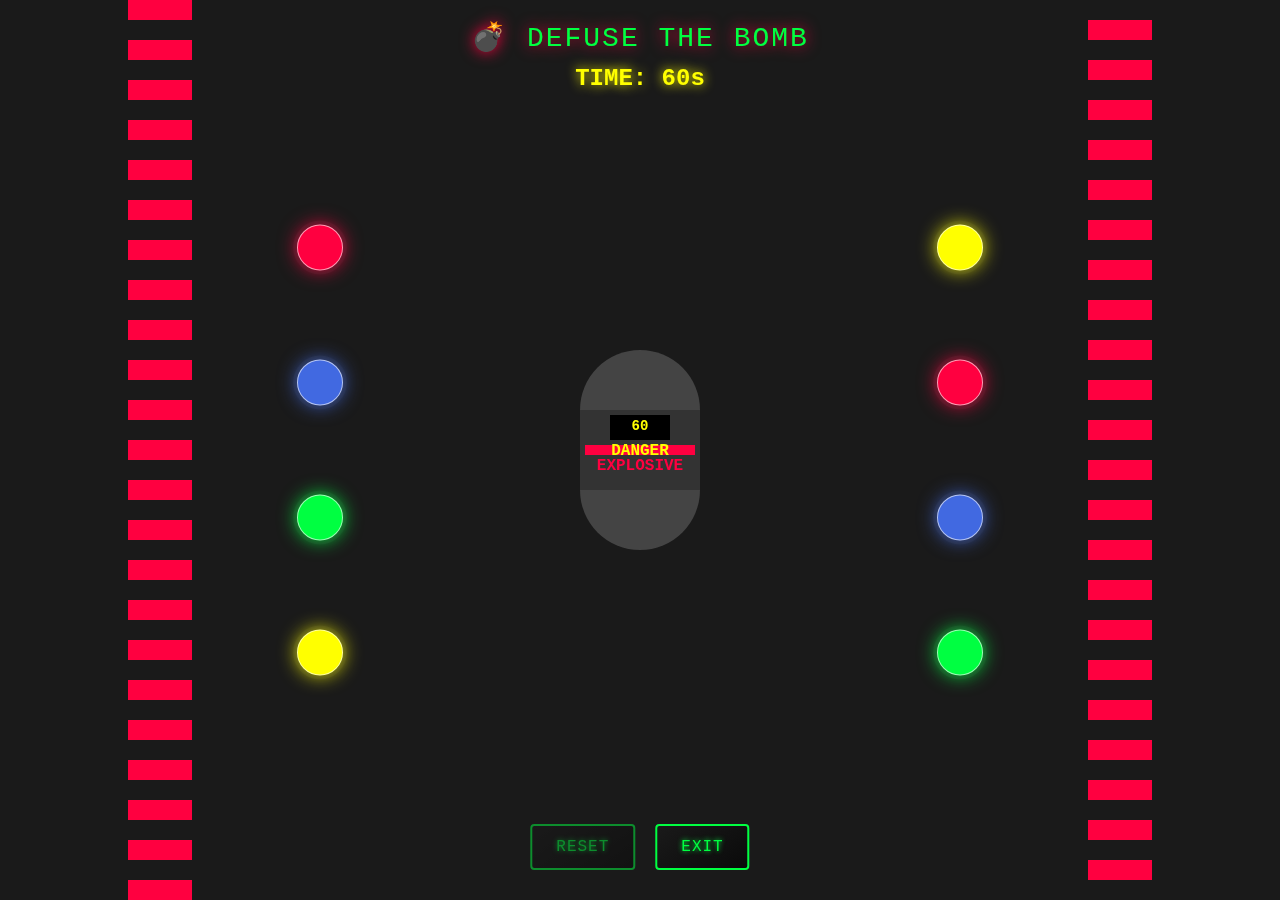
<file: index (10).html>
<!DOCTYPE html>
<html lang="en">
<head>
  <meta charset="UTF-8">
  <meta name="viewport" content="width=device-width, initial-scale=1.0">
  <title>💣 Bomb Defusal</title>
  <script src="https://portals-labs.github.io/portals-sdk/portals-sdk.js?v=10005456"></script>
  <style>
    * { box-sizing: border-box; margin: 0; padding: 0; }
    
    body {
      font-family: 'Courier New', monospace;
      background: #0a0a0a;
      color: #00ff41;
      overflow: hidden;
      height: 100vh;
      display: flex;
      justify-content: center;
      align-items: center;
    }
    
    #game-container {
      width: 100vw;
      height: 100vh;
      position: relative;
      background: radial-gradient(circle at 50% 30%, #1a1a1a 0%, #000 100%);
    }
    
    #header {
      position: absolute;
      top: 20px;
      left: 50%;
      transform: translateX(-50%);
      font-size: 28px;
      text-shadow: 0 0 15px #ff0040;
      letter-spacing: 2px;
    }
    
    #timer {
      position: absolute;
      top: 65px;
      left: 50%;
      transform: translateX(-50%);
      font-size: 24px;
      color: #ffff00;
      text-shadow: 0 0 12px #ffff00;
      font-weight: bold;
    }
    
    #status {
      position: absolute;
      top: 50%;
      left: 50%;
      transform: translate(-50%, -50%);
      font-size: 40px;
      text-shadow: 0 0 20px currentColor;
      min-width: 250px;
      pointer-events: none;
      letter-spacing: 3px;
    }
    
    #controls {
      position: absolute;
      bottom: 30px;
      left: 50%;
      transform: translateX(-50%);
      display: flex;
      gap: 20px;
    }
    
    button {
      padding: 12px 24px;
      background: linear-gradient(145deg, #1a1a1a, #0a0a0a);
      color: #00ff41;
      border: 2px solid #00ff41;
      border-radius: 4px;
      font-family: inherit;
      font-size: 16px;
      cursor: pointer;
      transition: all 0.3s;
      text-shadow: 0 0 5px #00ff41;
      letter-spacing: 1px;
    }
    
    button:hover {
      background: linear-gradient(145deg, #00ff41, #00cc33);
      color: #000;
      box-shadow: 0 0 15px #00ff41;
      transform: scale(1.05);
    }
    
    button:disabled {
      opacity: 0.5;
      cursor: not-allowed;
    }
    
    canvas {
      width: 100vw;
      height: 100vh;
      cursor: crosshair;
      display: block;
    }
    
    .success { color: #00ff41 !important; animation: successGlow 1s infinite alternate; }
    .fail { color: #ff0040 !important; animation: failGlow 0.5s infinite alternate; }
    
    @keyframes successGlow { 
      from { text-shadow: 0 0 15px #00ff41; }
      to { text-shadow: 0 0 30px #00ff41, 0 0 40px #00ff41; }
    }
    @keyframes failGlow { 
      from { text-shadow: 0 0 15px #ff0040; }
      to { text-shadow: 0 0 30px #ff0040, 0 0 40px #ff0040; }
    }
  </style>
</head>
<body>
  <div id="game-container">
    <div id="header">💣 DEFUSE THE BOMB</div>
    <div id="timer">TIME: 60s</div>
    <div id="status"></div>
    <div id="controls">
      <button id="resetBtn" onclick="resetGame()">RESET</button>
      <button onclick="closeIframe()">EXIT</button>
    </div>
    <canvas id="wire-canvas"></canvas>
  </div>

  <script>
    const TASK_NAME = "bombgame";
    const COLORS = ['#ff0040', '#4169e1', '#00ff41', '#ffff00'];
    const WIRE_POSITIONS = 4;

    let leftWires = [...COLORS];
    let rightWires = shuffle([...COLORS]);
    let connections = {};
    let dragging = null;
    let tempLine = null;
    let timer;
    let timeLeft = 60;
    let gameOver = false;
    let currentState = "NotActive"; // Track task state

    const canvas = document.getElementById('wire-canvas');
    const ctx = canvas.getContext('2d');
    let canvasWidth, canvasHeight;

    // PORTALS TASK STATE MAPPING
    const STATE_ACTIONS = {
      // Start: Make task active
      "SetNotActiveToActive": () => {
        currentState = "Active";
        resetGame();
      },
      // Success: Complete task
      "SetActiveToCompleted": () => {
        currentState = "Completed";
        endGame(true);
      },
      // Fail: Reset to active (try again)
      "SetCompletedToActive": () => {
        currentState = "Active";
        resetGame();
      },
      // Fail: Hide task temporarily
      "SetActiveToNotActive": () => {
        currentState = "NotActive";
        PortalsSdk.closeIframe();
      },
      // Universal complete (skip/straight to win)
      "SetAnyToCompleted": () => {
        currentState = "Completed";
        endGame(true);
      },
      // Universal activate
      "SetAnyToActive": () => {
        currentState = "Active";
        resetGame();
      }
    };

    function resizeCanvas() {
      canvasWidth = canvas.width = window.innerWidth;
      canvasHeight = canvas.height = window.innerHeight;
    }
    resizeCanvas();
    window.addEventListener('resize', resizeCanvas);

    canvas.addEventListener('mousedown', handleMouseDown);
    canvas.addEventListener('mousemove', handleMouseMove);
    canvas.addEventListener('mouseup', handleMouseUp);
    canvas.addEventListener('touchstart', handleTouchStart);
    canvas.addEventListener('touchmove', handleTouchMove);
    canvas.addEventListener('touchend', handleTouchEnd);

    // Listen for Unity messages
    window.addEventListener('message', (event) => {
      if (event.data && event.data.type === 'unityMessage') {
        const action = STATE_ACTIONS[event.data.state];
        if (action) action();
      }
    });

    function shuffle(array) {
      return [...array].sort(() => Math.random() - 0.5);
    }

    function sendToUnity(targetState) {
      PortalsSdk.sendMessageToUnity(JSON.stringify({
        TaskName: TASK_NAME,
        TaskTargetState: targetState
      }));
    }

    function drawWires() {
      ctx.clearRect(0, 0, canvasWidth, canvasHeight);
      
      const centerY = canvasHeight * 0.5;
      const wireSpacing = canvasHeight * 0.15;
      const leftX = canvasWidth * 0.25;
      const rightX = canvasWidth * 0.75;
      const wireRadius = 22;

      // Draw metal panel background
      ctx.fillStyle = '#1a1a1a';
      ctx.fillRect(0, 0, canvasWidth, canvasHeight);
      
      // Draw warning stripes
      ctx.fillStyle = '#ff0040';
      for (let i = 0; i < canvasHeight; i += 40) {
        ctx.fillRect(canvasWidth * 0.1, i, canvasWidth * 0.05, 20);
        ctx.fillRect(canvasWidth * 0.85, i + 20, canvasWidth * 0.05, 20);
      }

      // Draw bomb body
      const bombX = canvasWidth * 0.5;
      const bombY = centerY;
      const bombWidth = 120;
      const bombHeight = 80;
      
      ctx.fillStyle = '#333';
      ctx.fillRect(bombX - bombWidth/2, bombY - bombHeight/2, bombWidth, bombHeight);
      
      ctx.fillStyle = '#444';
      ctx.beginPath();
      ctx.arc(bombX, bombY - bombHeight/2, bombWidth/2, Math.PI, 0);
      ctx.fill();
      
      ctx.beginPath();
      ctx.arc(bombX, bombY + bombHeight/2, bombWidth/2, 0, Math.PI);
      ctx.fill();
      
      // Red danger stripe
      ctx.fillStyle = '#ff0040';
      ctx.fillRect(bombX - bombWidth/2 + 5, bombY - 5, bombWidth - 10, 10);
      
      // Bomb label
      ctx.fillStyle = '#ffff00';
      ctx.font = 'bold 16px Courier New';
      ctx.textAlign = 'center';
      ctx.fillText('DANGER', bombX, bombY + 5);
      ctx.fillStyle = '#ff0040';
      ctx.fillText('EXPLOSIVE', bombX, bombY + 20);

      // Timer display on bomb
      ctx.fillStyle = '#000';
      ctx.fillRect(bombX - 30, bombY - 35, 60, 25);
      ctx.fillStyle = '#ffff00';
      ctx.font = 'bold 14px Courier New';
      ctx.fillText(timeLeft.toString().padStart(2, '0'), bombX, bombY - 20);

      // Sparks if low time
      if (timeLeft < 15) {
        ctx.fillStyle = '#ffff00';
        for (let i = 0; i < 5; i++) {
          const sparkX = bombX + (Math.random() - 0.5) * bombWidth;
          const sparkY = bombY - bombHeight/2 + Math.random() * 10;
          ctx.beginPath();
          ctx.arc(sparkX, sparkY, Math.random() * 2 + 1, 0, Math.PI * 2);
          ctx.fill();
        }
      }

      // Draw left wire terminals
      for (let i = 0; i < WIRE_POSITIONS; i++) {
        const y = centerY - (WIRE_POSITIONS - 1) * wireSpacing / 2 + i * wireSpacing;
        const color = leftWires[i];
        
        ctx.fillStyle = '#222';
        ctx.beginPath();
        ctx.arc(leftX, y, wireRadius + 5, 0, Math.PI * 2);
        ctx.fill();
        
        ctx.fillStyle = color;
        ctx.beginPath();
        ctx.arc(leftX, y, wireRadius, 0, Math.PI * 2);
        ctx.fill();
        ctx.strokeStyle = '#fff';
        ctx.lineWidth = 2;
        ctx.stroke();
        
        ctx.shadowColor = color;
        ctx.shadowBlur = 20;
        ctx.fill();
        ctx.shadowBlur = 0;
        
        if (connections[i] !== undefined) {
          const rightIndex = connections[i];
          const rightY = centerY - (WIRE_POSITIONS - 1) * wireSpacing / 2 + rightIndex * wireSpacing;
          ctx.strokeStyle = color;
          ctx.lineWidth = 8;
          ctx.beginPath();
          ctx.moveTo(leftX + wireRadius, y);
          ctx.quadraticCurveTo(bombX - bombWidth/2, y, bombX - bombWidth/2 + 10, rightY);
          ctx.quadraticCurveTo(bombX - bombWidth/2 + 20, rightY, rightX - wireRadius, rightY);
          ctx.stroke();
        }
      }

      // Draw right wire terminals
      for (let i = 0; i < WIRE_POSITIONS; i++) {
        const y = centerY - (WIRE_POSITIONS - 1) * wireSpacing / 2 + i * wireSpacing;
        const color = rightWires[i];
        
        ctx.fillStyle = '#222';
        ctx.beginPath();
        ctx.arc(rightX, y, wireRadius + 5, 0, Math.PI * 2);
        ctx.fill();
        
        ctx.fillStyle = color;
        ctx.beginPath();
        ctx.arc(rightX, y, wireRadius, 0, Math.PI * 2);
        ctx.fill();
        ctx.strokeStyle = '#fff';
        ctx.lineWidth = 2;
        ctx.stroke();
        
        ctx.shadowColor = color;
        ctx.shadowBlur = 20;
        ctx.fill();
        ctx.shadowBlur = 0;
      }

      // Temp drag line
      if (tempLine && dragging !== null) {
        const startY = centerY - (WIRE_POSITIONS - 1) * wireSpacing / 2 + dragging * wireSpacing;
        ctx.strokeStyle = leftWires[dragging];
        ctx.lineWidth = 6;
        ctx.setLineDash([8, 8]);
        ctx.beginPath();
        ctx.moveTo(leftX + wireRadius, startY);
        ctx.quadraticCurveTo(bombX - bombWidth/2, startY, tempLine.x, tempLine.y);
        ctx.stroke();
        ctx.setLineDash([]);
      }
    }

    function startTimer() {
      timer = setInterval(() => {
        timeLeft--;
        document.getElementById('timer').textContent = `TIME: ${timeLeft}s`;
        if (timeLeft <= 0) endGame(false);
        drawWires();
      }, 1000);
    }

    function getMousePos(e) {
      const rect = canvas.getBoundingClientRect();
      return {
        x: (e.clientX || e.touches[0].clientX) - rect.left,
        y: (e.clientY || e.touches[0].clientY) - rect.top
      };
    }

    function handleMouseDown(e) { handleStart(getMousePos(e)); }
    function handleTouchStart(e) { e.preventDefault(); handleStart(getMousePos(e)); }
    
    function handleStart(pos) {
      if (gameOver) return;
      const centerY = canvasHeight * 0.5;
      const wireSpacing = canvasHeight * 0.15;
      const leftX = canvasWidth * 0.25;
      const wireRadius = 22;

      for (let i = 0; i < WIRE_POSITIONS; i++) {
        const y = centerY - (WIRE_POSITIONS - 1) * wireSpacing / 2 + i * wireSpacing;
        const dist = Math.hypot(pos.x - leftX, pos.y - y);
        if (dist < wireRadius && connections[i] === undefined) {
          dragging = i;
          tempLine = { x: pos.x, y: pos.y };
          canvas.style.cursor = 'grabbing';
          break;
        }
      }
    }

    function handleMouseMove(e) { if (dragging !== null) handleMove(getMousePos(e)); }
    function handleTouchMove(e) { e.preventDefault(); if (dragging !== null) handleMove(getMousePos(e)); }
    
    function handleMove(pos) {
      if (dragging === null) return;
      tempLine = pos;
      drawWires();
    }

    function handleMouseUp(e) { handleEnd(getMousePos(e)); }
    function handleTouchEnd(e) { handleEnd(getMousePos(e)); }
    
    function handleEnd(pos) {
      if (dragging === null) return;
      
      const centerY = canvasHeight * 0.5;
      const wireSpacing = canvasHeight * 0.15;
      const rightX = canvasWidth * 0.75;
      const wireRadius = 22;

      let connected = false;
      for (let i = 0; i < WIRE_POSITIONS; i++) {
        const y = centerY - (WIRE_POSITIONS - 1) * wireSpacing / 2 + i * wireSpacing;
        const dist = Math.hypot(pos.x - rightX, pos.y - y);
        if (dist < wireRadius && !Object.values(connections).includes(i)) {
          if (leftWires[dragging] === rightWires[i]) {
            connections[dragging] = i;
            connected = true;
            checkWin();
          }
          break;
        }
      }

      dragging = null;
      tempLine = null;
      canvas.style.cursor = 'crosshair';
      drawWires();
    }

    function checkWin() {
      if (Object.keys(connections).length === WIRE_POSITIONS) {
        endGame(true);
      }
    }

    function endGame(success) {
      gameOver = true;
      clearInterval(timer);
      const status = document.getElementById('status');
      const resetBtn = document.getElementById('resetBtn');
      
      if (success) {
        // SUCCESS: Active → Completed
        status.textContent = 'DEFUSED';
        status.className = 'success';
        sendToUnity("SetActiveToCompleted");
        setTimeout(() => PortalsSdk.closeIframe(), 2500);
      } else {
        // FAIL: Active → Completed (allow retry in Unity)
        status.textContent = 'EXPLODED';
        status.className = 'fail';
        sendToUnity("SetActiveToCompleted");
        resetBtn.disabled = false;
      }
    }

    function resetGame() {
      rightWires = shuffle(COLORS);
      connections = {};
      dragging = null;
      tempLine = null;
      timeLeft = 60;
      gameOver = false;
      document.getElementById('status').textContent = '';
      document.getElementById('status').className = '';
      document.getElementById('timer').textContent = `TIME: ${timeLeft}s`;
      document.getElementById('resetBtn').disabled = true;
      clearInterval(timer);
      startTimer();
      drawWires();
    }

    function closeIframe() {
      // Send current state before closing
      sendToUnity(currentState === "Active" ? "SetActiveToNotActive" : "SetCompletedToNotActive");
      PortalsSdk.closeIframe();
    }

    // Start game
    drawWires();
    startTimer();
    document.getElementById('resetBtn').disabled = true;
  </script>
</body>
</html>
</file>
